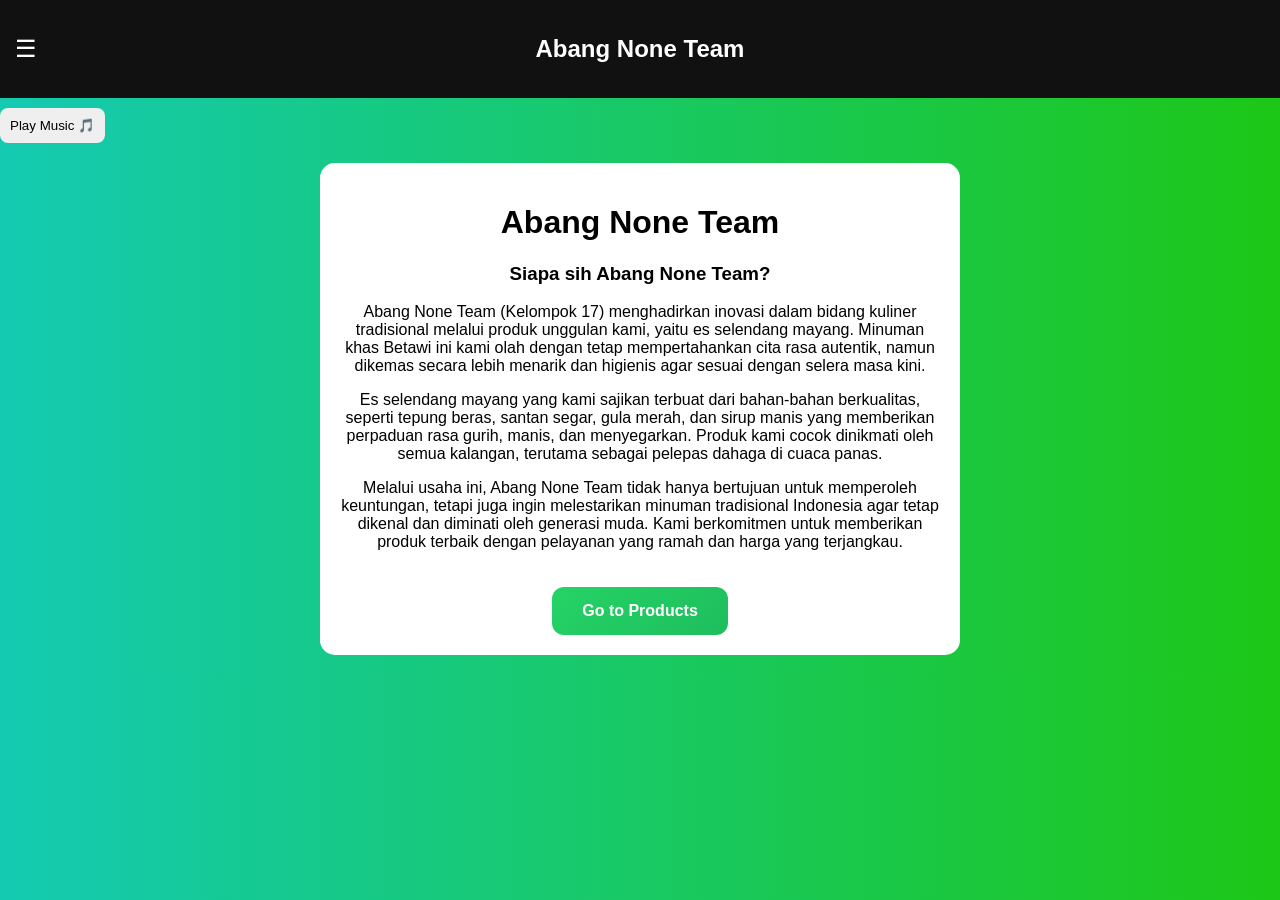
<file: index.html>
<!DOCTYPE html>
<html lang="en">
<head>
<!-- force deploy -->
<meta charset="UTF-8">
<meta name="viewport" content="width=device-width, initial-scale=1.0">
<title>Home</title>
<link rel="stylesheet" href="style.css">
</head>
<body>

<div class="navbar">
    <span class="menu-btn" onclick="toggleMenu()">☰</span>
    <h2>Abang None Team</h2>
</div>

<div id="sideMenu" class="side-menu">
    <a href="index.html">Home</a>
    <a href="product.html">Produk</a>
    <a href="cart.html">Keranjang</a>
</div>

<audio id="bgm" loop muted>
    <source src="music.mp3" type="audio/mpeg">
</audio>

<button onclick="playMusic()" class="btn">
    Play Music 🎵
</button>

<div class="container">
    <h1>Abang None Team</h1>

    <h3>Siapa sih Abang None Team?</h3>

    <p>
        Abang None Team (Kelompok 17) menghadirkan inovasi dalam bidang kuliner tradisional melalui produk unggulan kami, yaitu es selendang mayang. 
        Minuman khas Betawi ini kami olah dengan tetap mempertahankan cita rasa autentik, namun dikemas secara lebih menarik dan higienis agar sesuai dengan selera masa kini.
    </p>

    <p>
        Es selendang mayang yang kami sajikan terbuat dari bahan-bahan berkualitas, seperti tepung beras, santan segar, gula merah, dan sirup manis yang memberikan perpaduan rasa gurih, manis, dan menyegarkan. 
        Produk kami cocok dinikmati oleh semua kalangan, terutama sebagai pelepas dahaga di cuaca panas.
    </p>

    <p>
        Melalui usaha ini, Abang None Team tidak hanya bertujuan untuk memperoleh keuntungan, tetapi juga ingin melestarikan minuman tradisional Indonesia agar tetap dikenal dan diminati oleh generasi muda. 
        Kami berkomitmen untuk memberikan produk terbaik dengan pelayanan yang ramah dan harga yang terjangkau.
    </p>

    <a href="product.html" class="checkout-btn">Go to Products</a>
</div>

<audio id="bgm" loop muted>
    <source src="music.mp3" type="audio/mpeg">
</audio>

<script src="script.js"></script>

</body>
</html>
</file>
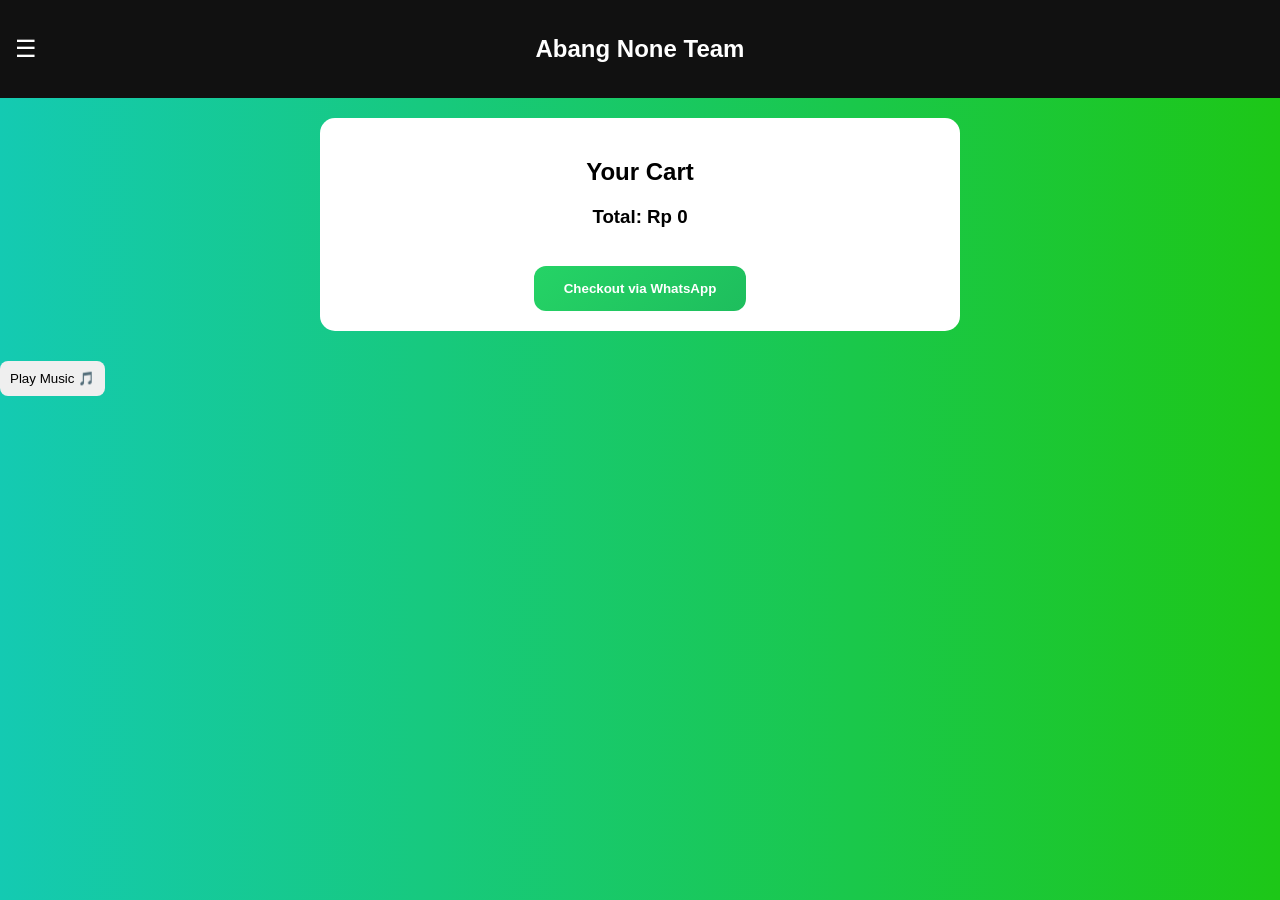
<file: cart.html>
<!DOCTYPE html>
<html lang="en">
<head>
<meta charset="UTF-8">
<meta name="viewport" content="width=device-width, initial-scale=1.0">
<title>Cart</title>
<link rel="stylesheet" href="style.css">
</head>
<body>

<div class="navbar">
    <span class="menu-btn" onclick="toggleMenu()">☰</span>
    <h2>Abang None Team</h2>
</div>

<div id="sideMenu" class="side-menu">
    <a href="index.html">Home</a>
    <a href="product.html">Product</a>
    <a href="cart.html">Cart</a>
</div>

<div class="container">
    <h2>Your Cart</h2>

    <div id="cart-list"></div>

    <h3 id="total"></h3>

    <button class="checkout-btn" onclick="checkout()">Checkout via WhatsApp</button>
</div>

<audio id="bgm" loop muted>
    <source src="music.mp3" type="audio/mpeg">
</audio>

<button onclick="playMusic()" class="btn">
    Play Music 🎵
</button>

<script>
const products = {
    1:{nama:"Es Selendang Mayang", harga:7000},
    2:{nama:"Es 'COCO' Mayang", harga:9000}
};

function loadCart(){
    let cart = JSON.parse(localStorage.getItem("cart")) || {};
    let container = document.getElementById("cart-list");
    let total = 0;

    container.innerHTML = "";

    for(let id in cart){
        let qty = cart[id];
        let p = products[id];
        let subtotal = p.harga * qty;
        total += subtotal;

        container.innerHTML += `
        <div class="item-row">
            <span>${p.nama} (x${qty}) - Rp ${subtotal}</span>
            <div>
                <button onclick="changeQty(${id}, -1)">−</button>
                <button onclick="changeQty(${id}, 1)">+</button>
            </div>
        </div>`;
    }

    document.getElementById("total").innerText = "Total: Rp " + total;
}

function changeQty(id, change){
    let cart = JSON.parse(localStorage.getItem("cart")) || {};

    cart[id] += change;

    if(cart[id] <= 0){
        delete cart[id];
    }

    localStorage.setItem("cart", JSON.stringify(cart));
    loadCart();
}

function checkout(){
    let cart = JSON.parse(localStorage.getItem("cart")) || {};
    let message = "Halo! Saya ingin memesan:\n\n";

    for(let id in cart){
        let p = products[id];
        message += `- ${p.nama} x${cart[id]}\n`;
    }

    let url = "https://wa.me/6285888393601?text=" + encodeURIComponent(message);

    localStorage.removeItem("cart");
    window.open(url, "_blank");
}

loadCart();
</script>

<script src="script.js"></script>

</body>
</html>
</file>
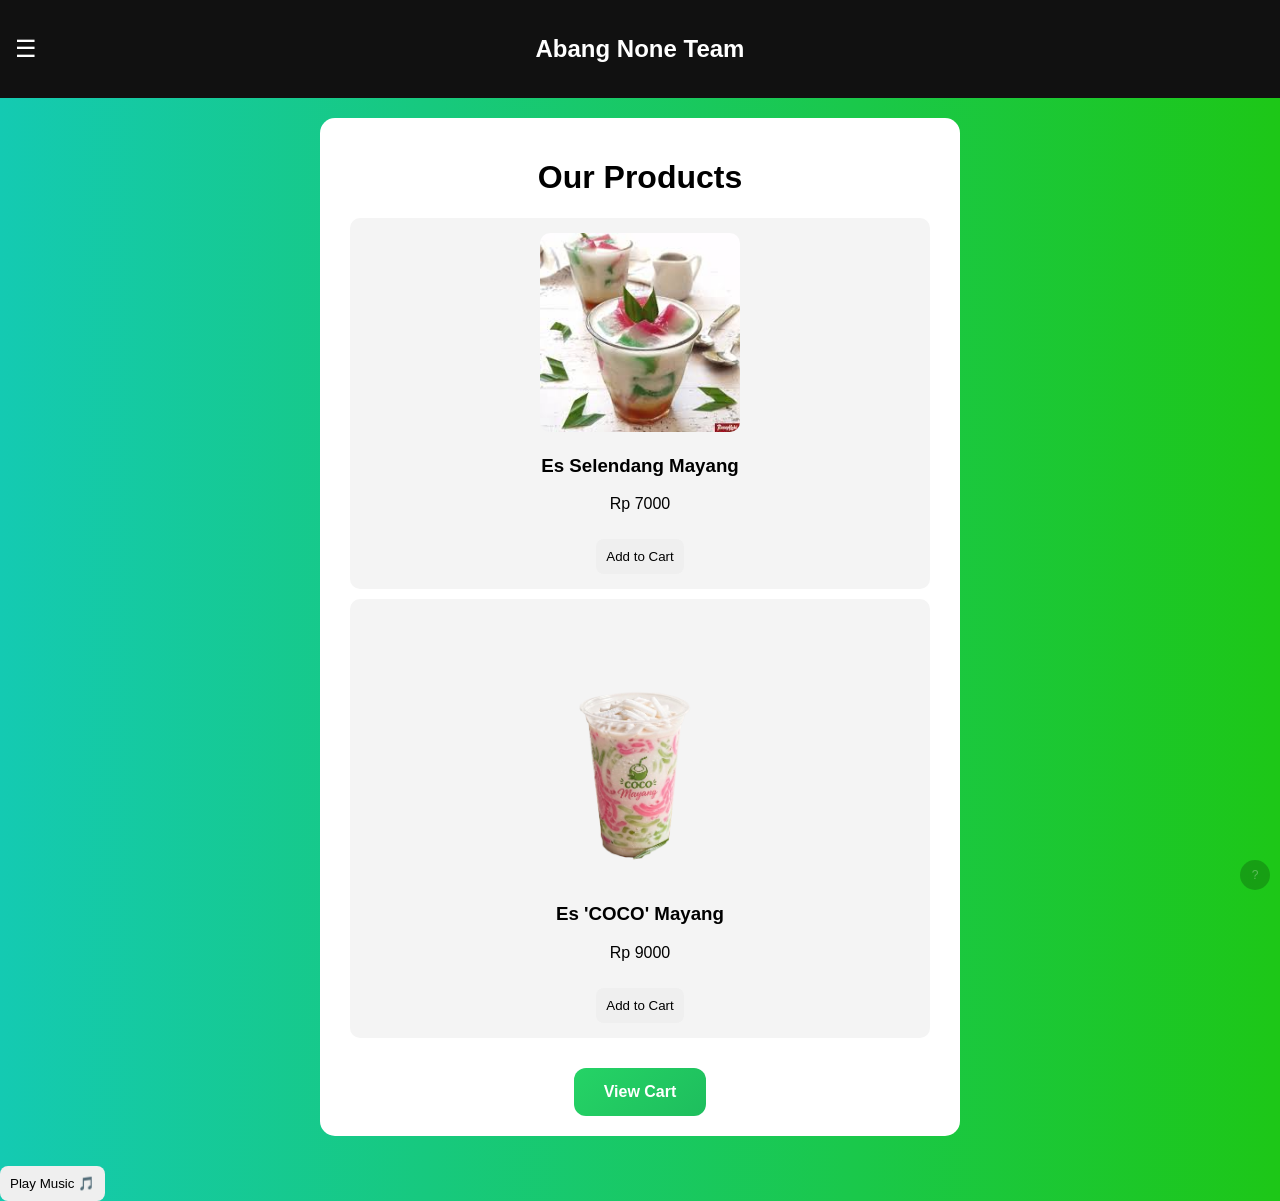
<file: product.html>
<!DOCTYPE html>
<html lang="en">
<head>
<meta charset="UTF-8">
<meta name="viewport" content="width=device-width, initial-scale=1.0">
<title>Products</title>
<link rel="stylesheet" href="style.css">
</head>
<body>

<div class="navbar">
    <span class="menu-btn" onclick="toggleMenu()">☰</span>
    <h2>Abang None Team</h2>
</div>

<div id="sideMenu" class="side-menu">
    <a href="index.html">Home</a>
    <a href="product.html">Product</a>
    <a href="cart.html">Cart</a>
</div>

<div class="container">
    <h1>Our Products</h1>

    <div id="product-list"></div>

    <a href="cart.html" class="checkout-btn">View Cart</a>
</div>

<audio id="bgm" loop muted>
    <source src="music.mp3" type="audio/mpeg">
</audio>

<button onclick="playMusic()" class="btn">
    Play Music 🎵
</button>

<script>
const products = [
    {id:1, nama:"Es Selendang Mayang", harga:7000, gambar:"selendangM.jpg"},
    {id:2, nama:"Es 'COCO' Mayang", harga:9000, gambar:"selendangMK.png"}
];

const container = document.getElementById("product-list");

products.forEach(p => {
    container.innerHTML += `
        <div class="card">
            <img src="gambar/${p.gambar}">
            <h3>${p.nama}</h3>
            <p>Rp ${p.harga}</p>
            <button onclick="addToCart(${p.id})">Add to Cart</button>
        </div>
    `;
});

function addToCart(id){
    let cart = JSON.parse(localStorage.getItem("cart")) || {};

    if(cart[id]){
        cart[id]++;
    } else {
        cart[id] = 1;
    }

    localStorage.setItem("cart", JSON.stringify(cart));
    alert("Added to cart!");
}
</script>

<script src="script.js"></script>

<a href="secret.html" class="secret-btn">?</a>

</body>
</html>
</file>
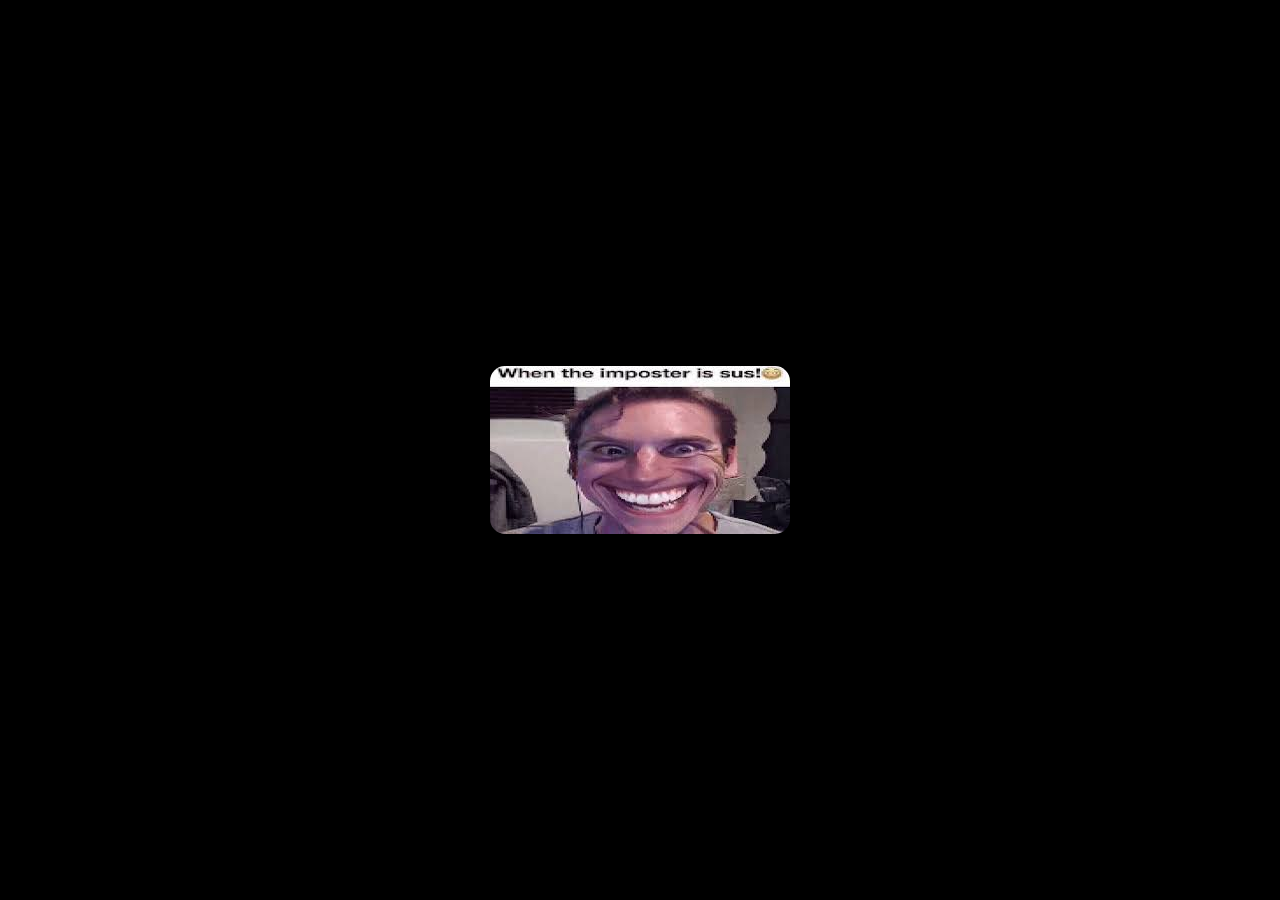
<file: secret.html>
<!DOCTYPE html>
<html lang="en">
<head>
<meta charset="UTF-8">
<meta name="viewport" content="width=device-width, initial-scale=1.0">
<title>Super Secret WebPage</title>
<style>
    body {
        margin: 0;
        background: black;
        display: flex;
        justify-content: center;
        align-items: center;
        height: 100vh;
    }

    img {
        max-width: 90%;
        border-radius: 15px;
    }
</style>
</head>
<body>

<img src="gambar/sus.jfif" alt="Secret Page">

</body>
</html>
</file>
<file: style.css>
/* BODY */
body {
    margin: 0;
    font-family: Arial, sans-serif;
    background: linear-gradient(to right, #14cab2, #1dc717);
}

/* NAVBAR */
.navbar {
    background: #111;
    color: white;
    padding: 15px;
    display: flex;
    align-items: center;
    justify-content: center;
    position: relative;
}

.menu-btn {
    position: absolute;
    left: 15px;
    font-size: 24px;
    cursor: pointer;
}

/* SIDE MENU */
.side-menu {
    position: fixed;
    top: 0;
    left: -250px;
    width: 250px;
    height: 100%;
    background: #222;
    padding-top: 60px;
    transition: left 0.3s ease;
    z-index: 999;
}

.side-menu.active {
    left: 0;
}

.side-menu a {
    display: block;
    color: white;
    padding: 15px;
    text-decoration: none;
}

.side-menu a:hover {
    background: #444;
}

/* CONTAINER (WITH ANIMATION) */
.container {
    max-width: 600px;
    background: white;
    margin: 20px auto;
    padding: 20px;
    border-radius: 15px;
    text-align: center;

    opacity: 0;
    transform: translateY(30px);
}

.container.loaded {
    opacity: 1;
    transform: translateY(0);
    transition: 
        opacity 0.6s ease-out,
        transform 0.6s cubic-bezier(0.39, 0.575, 0.565, 1);
}

/* CARD */
.card {
    background: #f4f4f4;
    padding: 15px;
    margin: 10px;
    border-radius: 10px;
}

.card img {
    width: 100%;
    max-width: 200px;
    border-radius: 10px;
}

/* BUTTON */
button {
    padding: 10px;
    margin-top: 10px;
    border: none;
    border-radius: 8px;
    cursor: pointer;
}

.checkout-btn {
    display: inline-block;
    margin-top: 20px;
    padding: 15px 30px;
    background: linear-gradient(135deg, #25D366, #1ebe5d);
    color: white;
    border-radius: 12px;
    text-decoration: none;
    font-weight: bold;
    transition: transform 0.2s, box-shadow 0.2s;
}

.checkout-btn:hover {
    transform: translateY(-2px);
    box-shadow: 0 5px 15px rgba(0,0,0,0.2);
    background: #1ebe5d;
}

/* MOBILE */
@media (max-width: 600px) {
    .container {
        margin: 10px;
        padding: 15px;
    }
}

.secret-btn {
    position: fixed;
    bottom: 10px;
    right: 10px;

    width: 30px;
    height: 30px;
    font-size: 12px;

    background: rgba(0, 0, 0, 0.2);
    color: rgba(255, 255, 255, 0.3);

    border-radius: 50%;
    text-align: center;
    line-height: 30px;
    text-decoration: none;

    transition: 0.3s;
}

/* slightly visible on hover */
.secret-btn:hover {
    background: rgba(0, 0, 0, 0.6);
    color: white;
}
</file>
